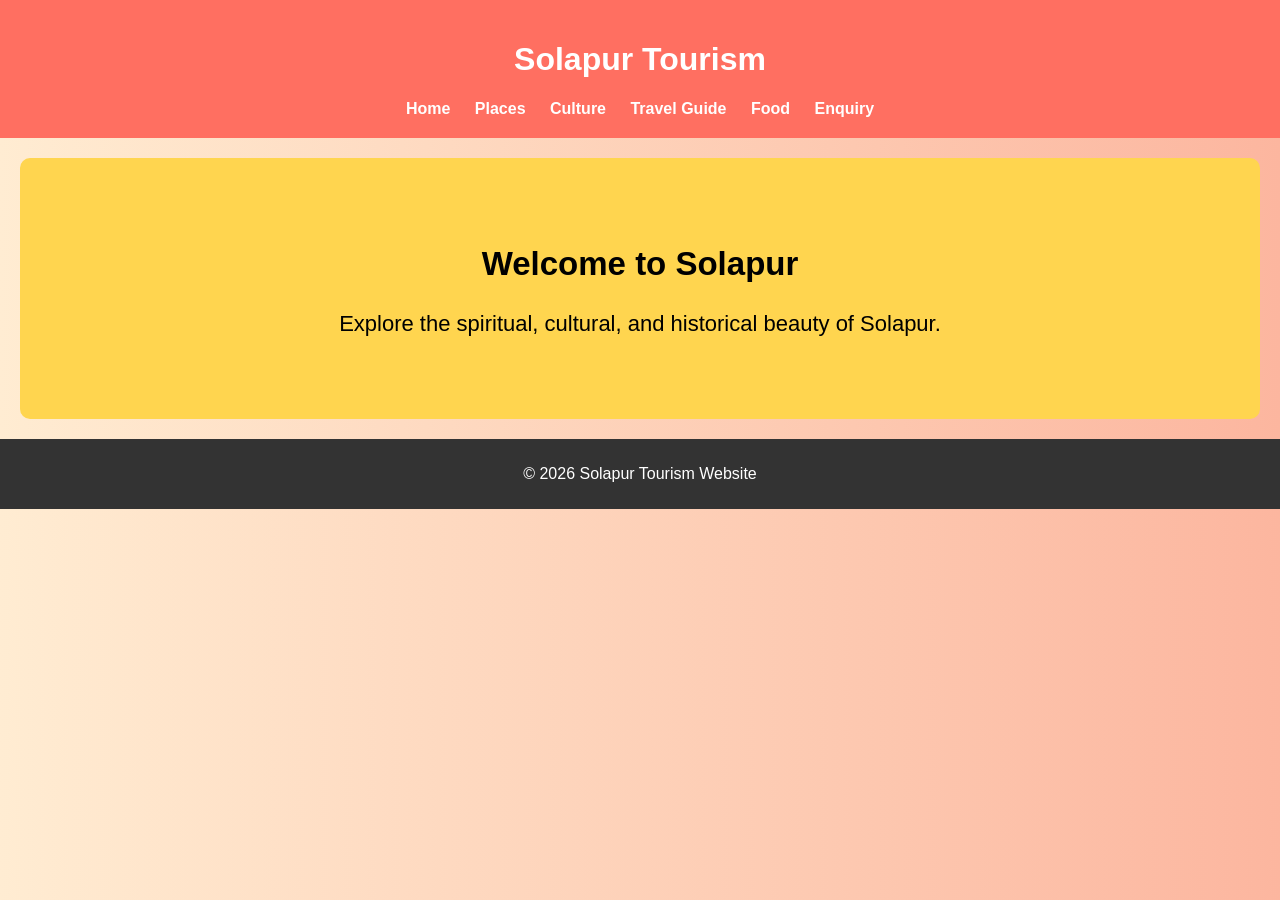
<file: index.html>
<!DOCTYPE html>

<html>
<head>
<title>Solapur Tourism</title>
<link rel="stylesheet" href="style.css">
</head>

<body>

<header>
<h1>Solapur Tourism</h1>

<nav>
<a href="home.html">Home</a>
<a href="places.html">Places</a>
<a href="culture.html">Culture</a>
<a href="travel-guide.html">Travel Guide</a>
<a href="food.html">Food</a>
<a href="enquiry.html">Enquiry</a>
</nav>

</header>

<section class="hero">
<h2>Welcome to Solapur</h2>
<p>Explore the spiritual, cultural, and historical beauty of Solapur.</p>
</section>

<footer>
<p>© 2026 Solapur Tourism Website</p>
</footer>

</body>
</html>
</file>
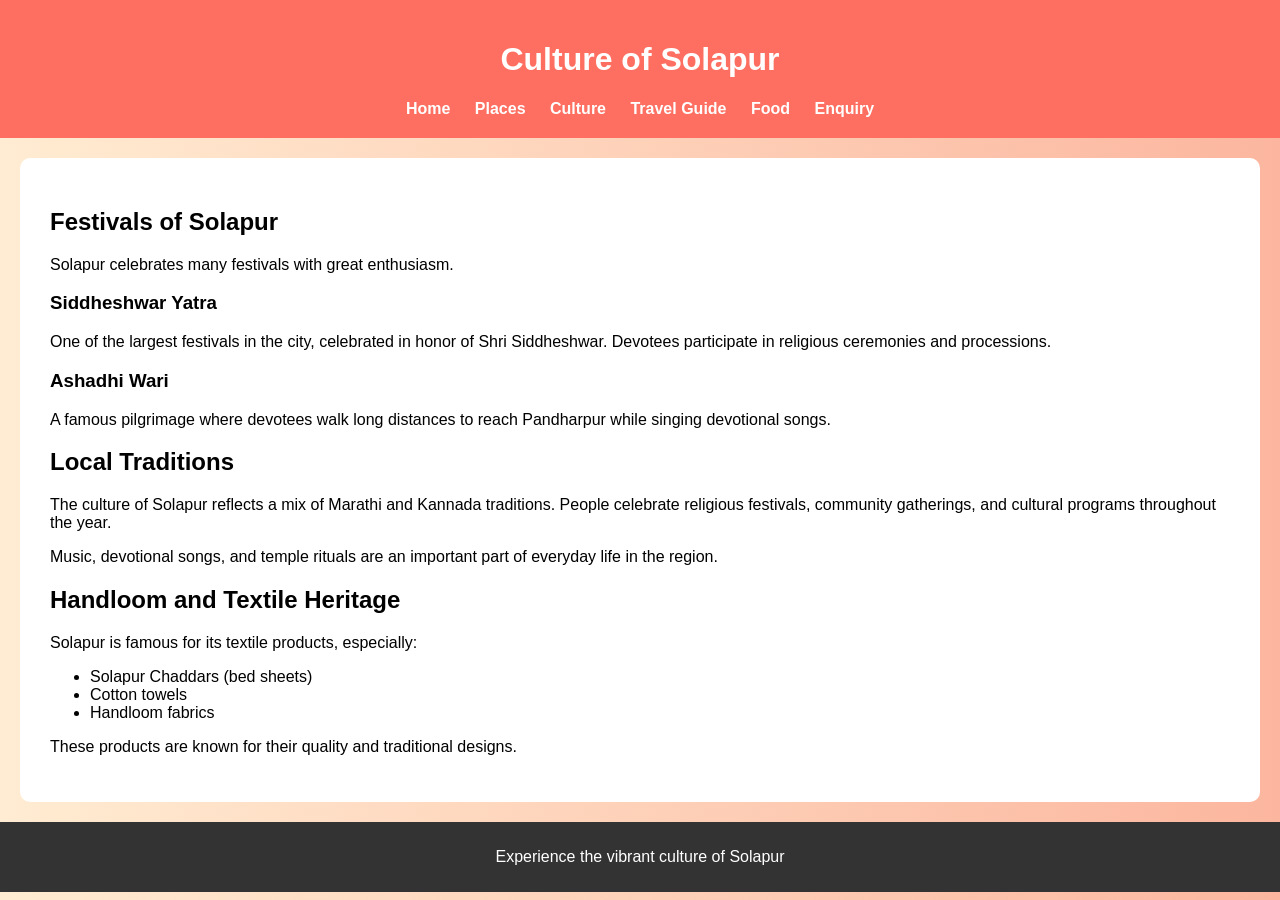
<file: culture.html>
<!DOCTYPE html>

<html>
<head>
<title>Culture - Solapur Tourism</title>
<link rel="stylesheet" href="style.css">
</head>

<body>

<header>
<h1>Culture of Solapur</h1>

<nav>
<a href="index.html">Home</a>
<a href="places.html">Places</a>
<a href="culture.html">Culture</a>
<a href="travel-guide.html">Travel Guide</a>
<a href="food.html">Food</a>
<a href="enquiry.html">Enquiry</a>
</nav>

</header>

<section>

<h2>Festivals of Solapur</h2>

<p>Solapur celebrates many festivals with great enthusiasm.</p>

<h3>Siddheshwar Yatra</h3>

<p>
One of the largest festivals in the city, celebrated in honor of Shri Siddheshwar.
Devotees participate in religious ceremonies and processions.
</p>

<h3>Ashadhi Wari</h3>

<p>
A famous pilgrimage where devotees walk long distances to reach Pandharpur
while singing devotional songs.
</p>

<h2>Local Traditions</h2>

<p>
The culture of Solapur reflects a mix of Marathi and Kannada traditions. People
celebrate religious festivals, community gatherings, and cultural programs
throughout the year.
</p>

<p>
Music, devotional songs, and temple rituals are an important part of everyday
life in the region.
</p>

<h2>Handloom and Textile Heritage</h2>

<p>Solapur is famous for its textile products, especially:</p>

<ul>
<li>Solapur Chaddars (bed sheets)</li>
<li>Cotton towels</li>
<li>Handloom fabrics</li>
</ul>

<p>
These products are known for their quality and traditional designs.
</p>

</section>

<footer>
<p>Experience the vibrant culture of Solapur</p>
</footer>

</body>
</html>
</file>
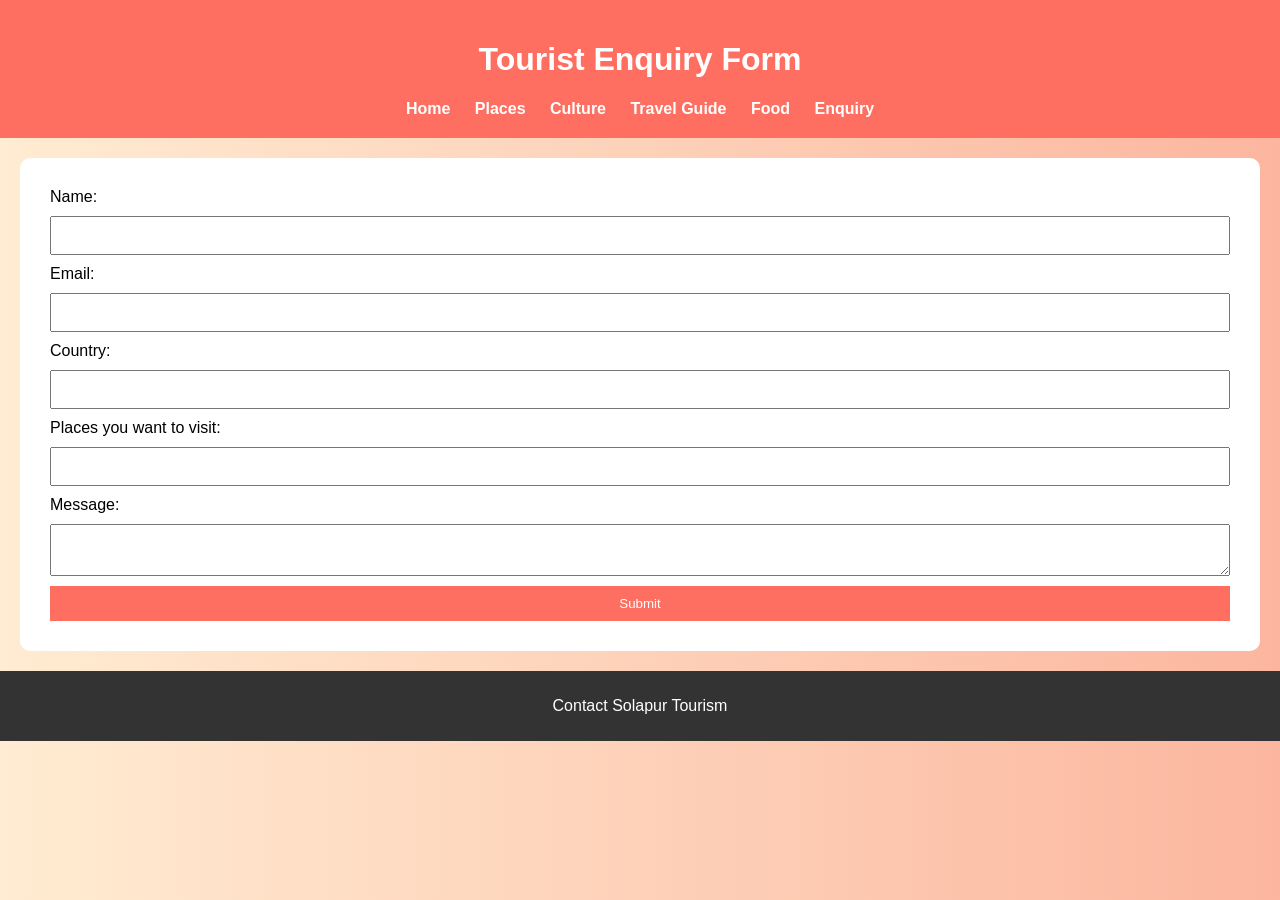
<file: enquiry.html>
<!DOCTYPE html>

<html>
<head>
<title>Tourist Enquiry</title>
<link rel="stylesheet" href="style.css">
<script src="script.js"></script>
</head>

<body>

<header>
<h1>Tourist Enquiry Form</h1>

<nav>
<a href="index.html">Home</a>
<a href="places.html">Places</a>
<a href="culture.html">Culture</a>
<a href="travel-guide.html">Travel Guide</a>
<a href="food.html">Food</a>
<a href="enquiry.html">Enquiry</a>
</nav>

</header>

<section>

<form onsubmit="return validateForm()">

<label>Name:</label> <input type="text" id="name">

<label>Email:</label> <input type="email" id="email">

<label>Country:</label> <input type="text" id="country">

<label>Places you want to visit:</label> <input type="text" id="places">

<label>Message:</label>

<textarea id="message"></textarea>

<button type="submit">Submit</button>

</form>

</section>

<footer>
<p>Contact Solapur Tourism</p>
</footer>

</body>
</html>
</file>
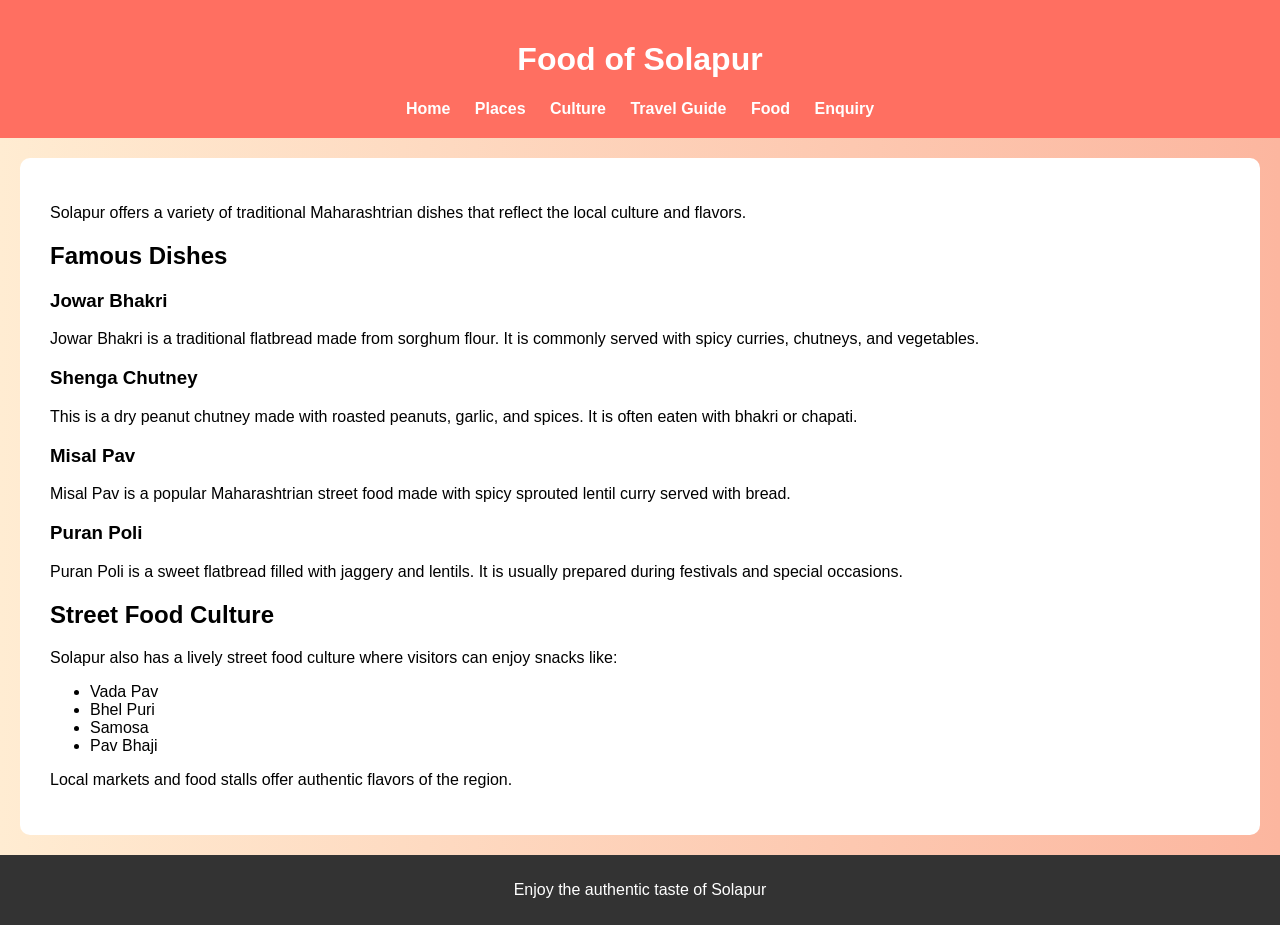
<file: food.html>
<!DOCTYPE html>

<html>
<head>
<title>Food - Solapur Tourism</title>
<link rel="stylesheet" href="style.css">
</head>

<body>

<header>
<h1>Food of Solapur</h1>

<nav>
<a href="index.html">Home</a>
<a href="places.html">Places</a>
<a href="culture.html">Culture</a>
<a href="travel-guide.html">Travel Guide</a>
<a href="food.html">Food</a>
<a href="enquiry.html">Enquiry</a>
</nav>

</header>

<section>

<p>
Solapur offers a variety of traditional Maharashtrian dishes that reflect the
local culture and flavors.
</p>

<h2>Famous Dishes</h2>

<h3>Jowar Bhakri</h3>

<p>
Jowar Bhakri is a traditional flatbread made from sorghum flour. It is commonly
served with spicy curries, chutneys, and vegetables.
</p>

<h3>Shenga Chutney</h3>

<p>
This is a dry peanut chutney made with roasted peanuts, garlic, and spices.
It is often eaten with bhakri or chapati.
</p>

<h3>Misal Pav</h3>

<p>
Misal Pav is a popular Maharashtrian street food made with spicy sprouted
lentil curry served with bread.
</p>

<h3>Puran Poli</h3>

<p>
Puran Poli is a sweet flatbread filled with jaggery and lentils. It is usually
prepared during festivals and special occasions.
</p>

<h2>Street Food Culture</h2>

<p>
Solapur also has a lively street food culture where visitors can enjoy snacks like:
</p>

<ul>
<li>Vada Pav</li>
<li>Bhel Puri</li>
<li>Samosa</li>
<li>Pav Bhaji</li>
</ul>

<p>
Local markets and food stalls offer authentic flavors of the region.
</p>

</section>

<footer>
<p>Enjoy the authentic taste of Solapur</p>
</footer>

</body>
</html>
</file>
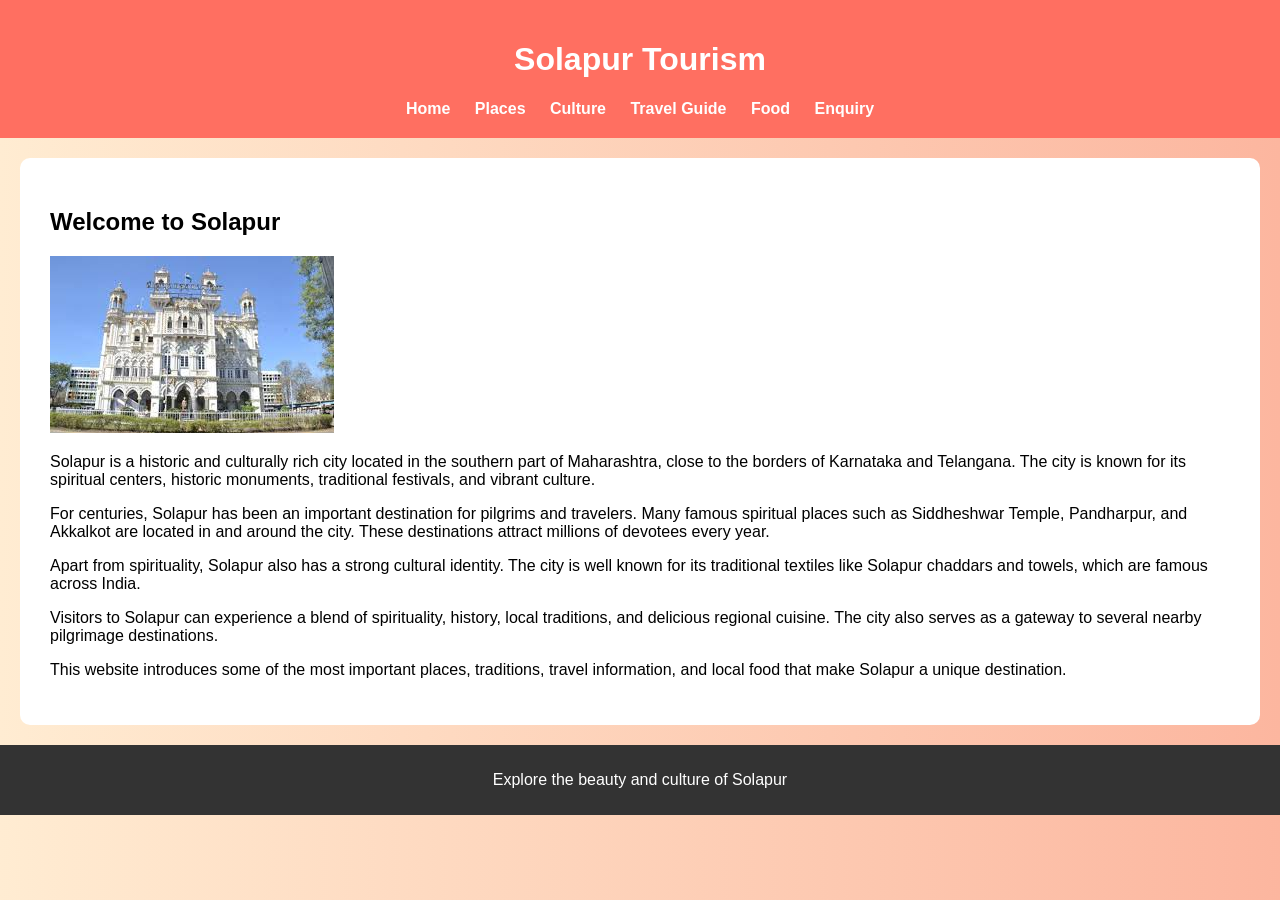
<file: home.html>
<!DOCTYPE html>

<html>
<head>
<title>Home - Solapur Tourism</title>
<link rel="stylesheet" href="style.css">
</head>

<body>

<header>
<h1>Solapur Tourism</h1>

<nav>
<a href="index.html">Home</a>
<a href="places.html">Places</a>
<a href="culture.html">Culture</a>
<a href="travel-guide.html">Travel Guide</a>
<a href="food.html">Food</a>
<a href="enquiry.html">Enquiry</a>
</nav>

</header>

<section>

<h2>Welcome to Solapur</h2>

<div class="gallery">
<img src="images/Solapur_city.jpg" alt="Solapur City">
</div>

<p>
Solapur is a historic and culturally rich city located in the southern part of Maharashtra,
close to the borders of Karnataka and Telangana. The city is known for its spiritual centers,
historic monuments, traditional festivals, and vibrant culture.
</p>

<p>
For centuries, Solapur has been an important destination for pilgrims and travelers.
Many famous spiritual places such as Siddheshwar Temple, Pandharpur, and Akkalkot
are located in and around the city. These destinations attract millions of devotees every year.
</p>

<p>
Apart from spirituality, Solapur also has a strong cultural identity. The city is well known
for its traditional textiles like Solapur chaddars and towels, which are famous across India.
</p>

<p>
Visitors to Solapur can experience a blend of spirituality, history, local traditions,
and delicious regional cuisine. The city also serves as a gateway to several nearby
pilgrimage destinations.
</p>

<p>
This website introduces some of the most important places, traditions, travel information,
and local food that make Solapur a unique destination.
</p>

</section>

<footer>
<p>Explore the beauty and culture of Solapur</p>
</footer>

</body>
</html>
</file>
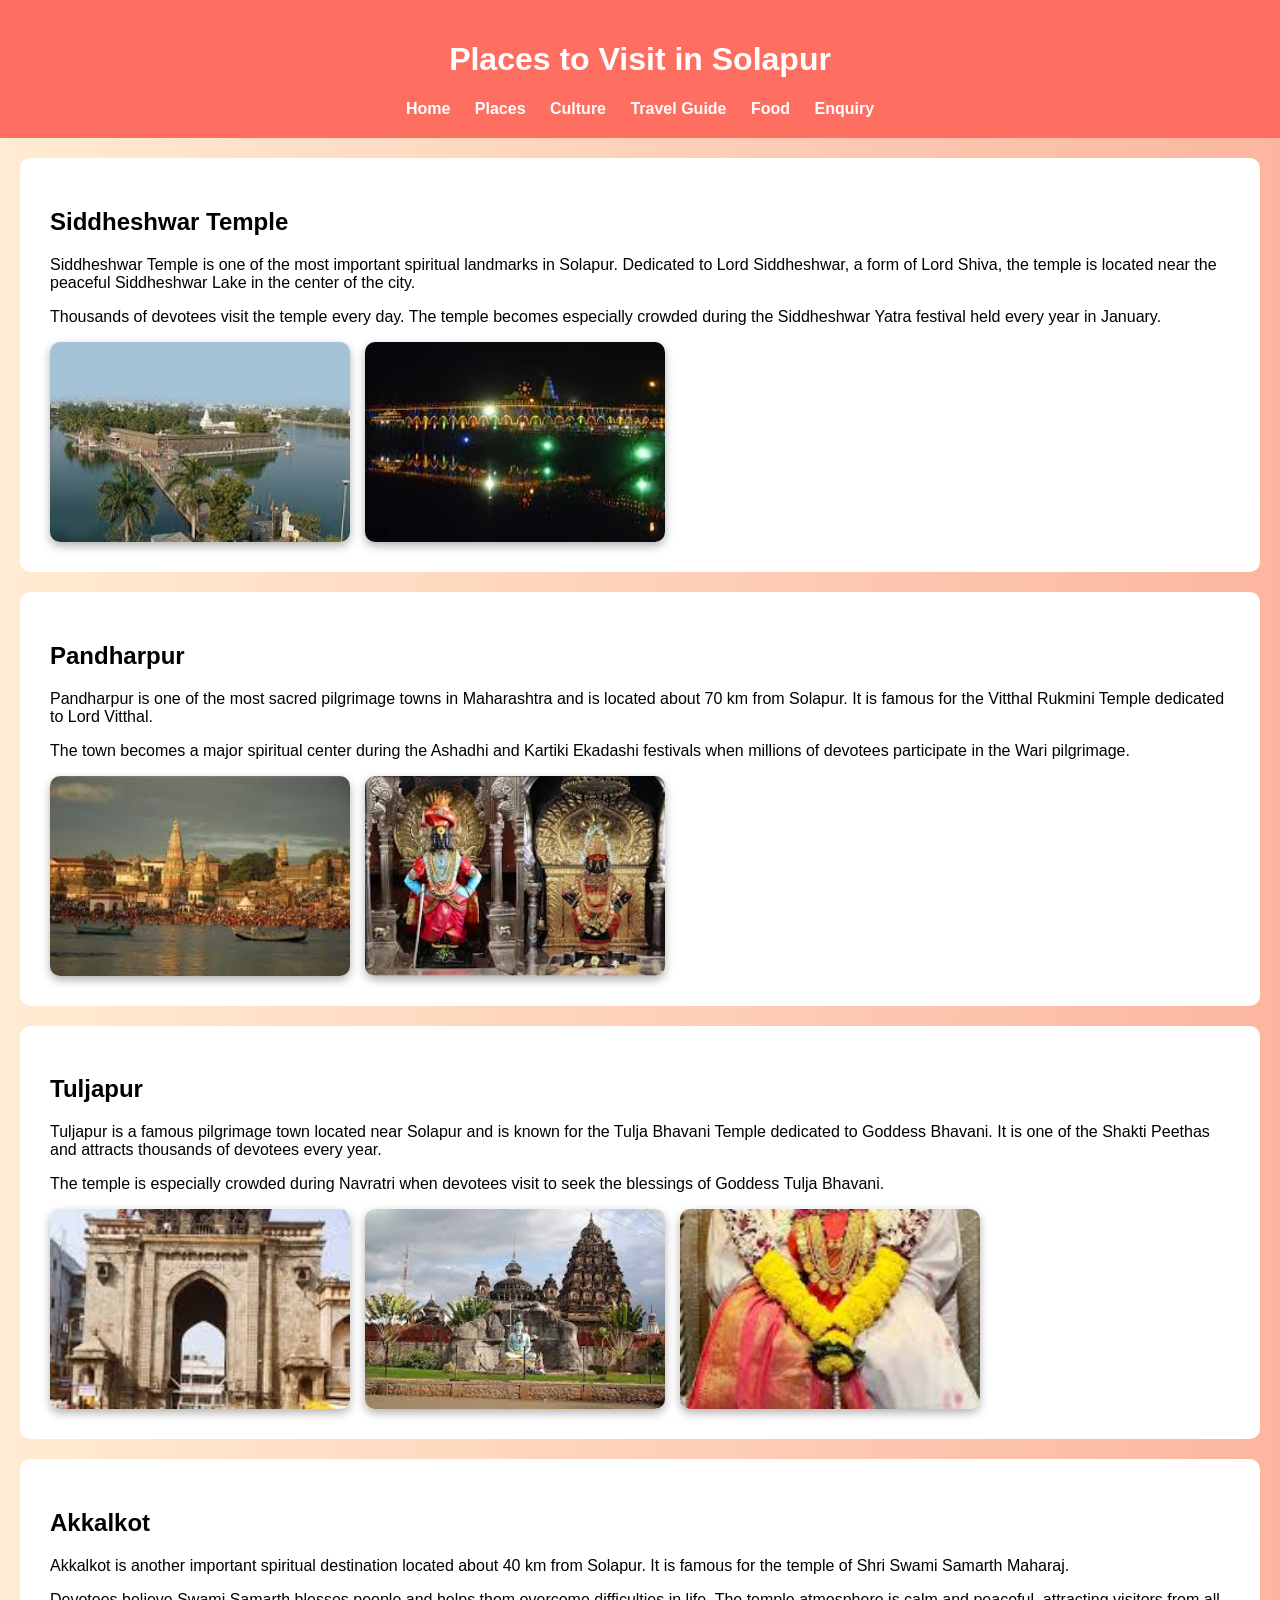
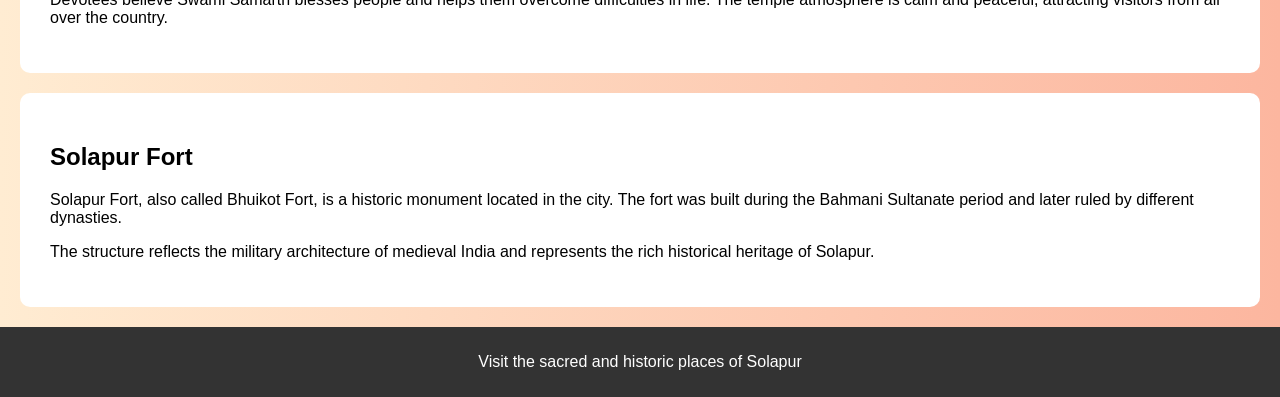
<file: places.html>
<!DOCTYPE html>

<html>
<head>
<title>Places - Solapur Tourism</title>
<link rel="stylesheet" href="style.css">

<style>

.gallery{
display:flex;
flex-wrap:wrap;
gap:15px;
margin-top:15px;
}

.gallery img{
width:300px;
height:200px;
object-fit:cover;
border-radius:10px;
box-shadow:0 4px 10px rgba(0,0,0,0.3);
transition:transform 0.3s;
}

.gallery img:hover{
transform:scale(1.05);
}

</style>

</head>

<body>

<header>
<h1>Places to Visit in Solapur</h1>

<nav>
<a href="index.html">Home</a>
<a href="places.html">Places</a>
<a href="culture.html">Culture</a>
<a href="travel-guide.html">Travel Guide</a>
<a href="food.html">Food</a>
<a href="enquiry.html">Enquiry</a>
</nav>

</header>

<section>

<h2>Siddheshwar Temple</h2>

<p>
Siddheshwar Temple is one of the most important spiritual landmarks in Solapur.
Dedicated to Lord Siddheshwar, a form of Lord Shiva, the temple is located near
the peaceful Siddheshwar Lake in the center of the city.
</p>

<p>
Thousands of devotees visit the temple every day. The temple becomes especially
crowded during the Siddheshwar Yatra festival held every year in January.
</p>

<div class="gallery">
<img src="images/siddeshwar.jpg" alt="Siddheshwar Temple">
<img src="images/siddeshwar_night.jpg" alt="Siddheshwar Temple Night View">
</div>

</section>

<section>

<h2>Pandharpur</h2>

<p>
Pandharpur is one of the most sacred pilgrimage towns in Maharashtra and is located
about 70 km from Solapur. It is famous for the Vitthal Rukmini Temple dedicated to
Lord Vitthal.
</p>

<p>
The town becomes a major spiritual center during the Ashadhi and Kartiki Ekadashi
festivals when millions of devotees participate in the Wari pilgrimage.
</p>

<div class="gallery">
<img src="images/pandharpur1.jpg" alt="Pandharpur Temple">
<img src="images/pandharpur2.jpg" alt="Pandharpur Vitthal Temple">
</div>

</section>

<section>

<h2>Tuljapur</h2>

<p>
Tuljapur is a famous pilgrimage town located near Solapur and is known for the
Tulja Bhavani Temple dedicated to Goddess Bhavani. It is one of the Shakti Peethas
and attracts thousands of devotees every year.
</p>

<p>
The temple is especially crowded during Navratri when devotees visit to seek the
blessings of Goddess Tulja Bhavani.
</p>

<div class="gallery">
<img src="images/tuljapur1.jpg" alt="Tuljapur Temple">
<img src="images/tuljapur2.jpg" alt="Tulja Bhavani Temple">
<img src="images/tuljapur3.jpg" alt="Tuljapur Temple View">
</div>

</section>

<section>

<h2>Akkalkot</h2>

<p>
Akkalkot is another important spiritual destination located about 40 km from Solapur.
It is famous for the temple of Shri Swami Samarth Maharaj.
</p>

<p>
Devotees believe Swami Samarth blesses people and helps them overcome difficulties
in life. The temple atmosphere is calm and peaceful, attracting visitors from all over
the country.
</p>

</section>

<section>

<h2>Solapur Fort</h2>

<p>
Solapur Fort, also called Bhuikot Fort, is a historic monument located in the city.
The fort was built during the Bahmani Sultanate period and later ruled by different
dynasties.
</p>

<p>
The structure reflects the military architecture of medieval India and represents
the rich historical heritage of Solapur.
</p>

</section>

<footer>
<p>Visit the sacred and historic places of Solapur</p>
</footer>

</body>
</html>
</file>
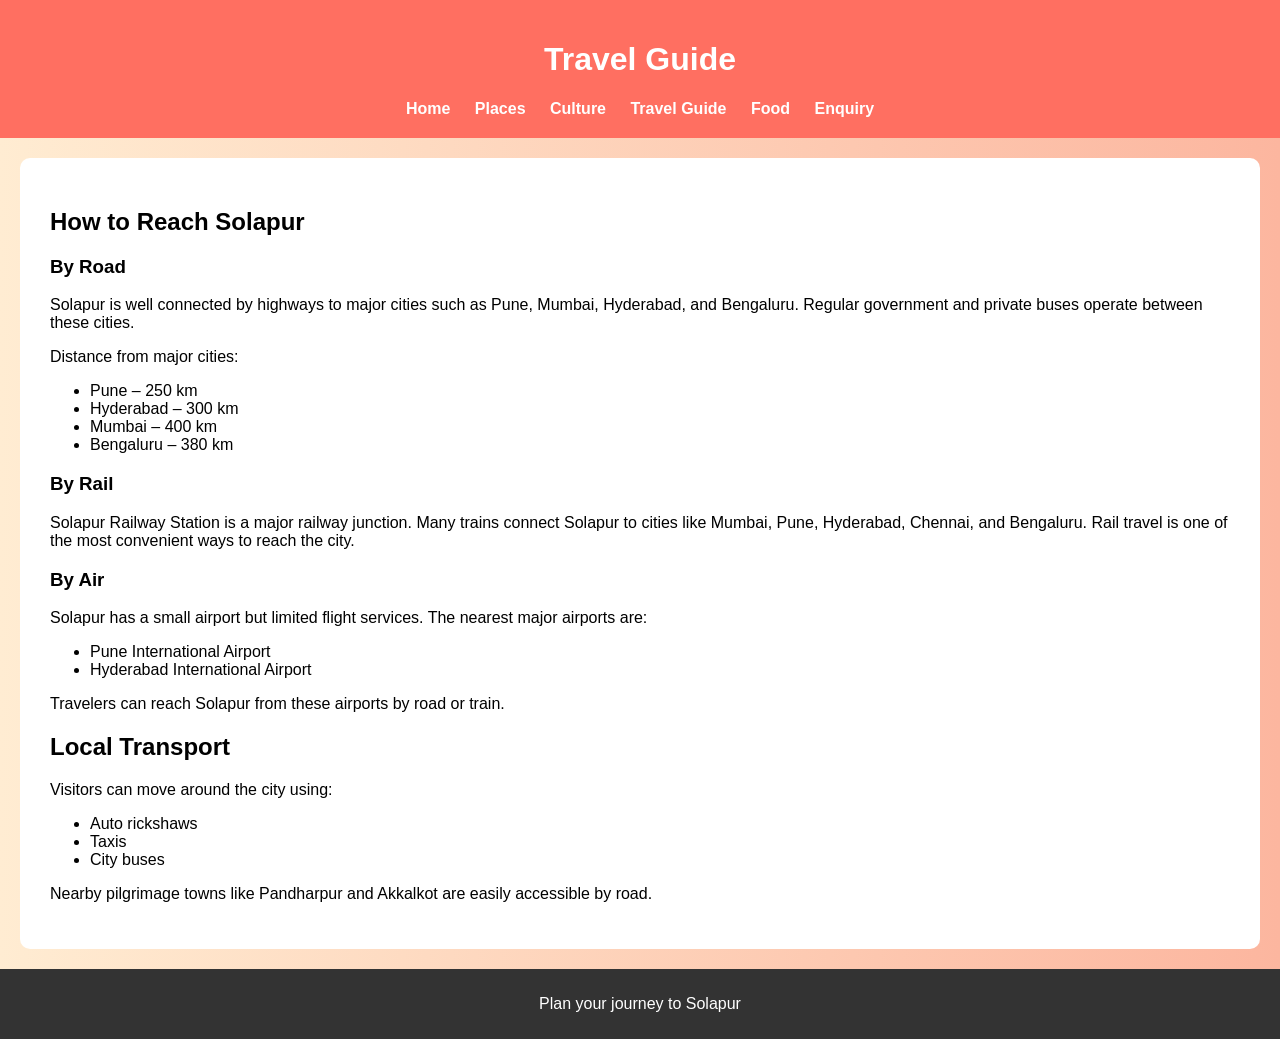
<file: travel-guide.html>
<!DOCTYPE html>

<html>
<head>
<title>Travel Guide - Solapur Tourism</title>
<link rel="stylesheet" href="style.css">
</head>

<body>

<header>
<h1>Travel Guide</h1>

<nav>
<a href="index.html">Home</a>
<a href="places.html">Places</a>
<a href="culture.html">Culture</a>
<a href="travel-guide.html">Travel Guide</a>
<a href="food.html">Food</a>
<a href="enquiry.html">Enquiry</a>
</nav>

</header>

<section>

<h2>How to Reach Solapur</h2>

<h3>By Road</h3>

<p>
Solapur is well connected by highways to major cities such as Pune, Mumbai,
Hyderabad, and Bengaluru. Regular government and private buses operate
between these cities.
</p>

<p>Distance from major cities:</p>

<ul>
<li>Pune – 250 km</li>
<li>Hyderabad – 300 km</li>
<li>Mumbai – 400 km</li>
<li>Bengaluru – 380 km</li>
</ul>

<h3>By Rail</h3>

<p>
Solapur Railway Station is a major railway junction. Many trains connect
Solapur to cities like Mumbai, Pune, Hyderabad, Chennai, and Bengaluru.
Rail travel is one of the most convenient ways to reach the city.
</p>

<h3>By Air</h3>

<p>
Solapur has a small airport but limited flight services.
The nearest major airports are:
</p>

<ul>
<li>Pune International Airport</li>
<li>Hyderabad International Airport</li>
</ul>

<p>
Travelers can reach Solapur from these airports by road or train.
</p>

<h2>Local Transport</h2>

<p>Visitors can move around the city using:</p>

<ul>
<li>Auto rickshaws</li>
<li>Taxis</li>
<li>City buses</li>
</ul>

<p>
Nearby pilgrimage towns like Pandharpur and Akkalkot are easily accessible by road.
</p>

</section>

<footer>
<p>Plan your journey to Solapur</p>
</footer>

</body>
</html>
</file>
<file: style.css>
body{
font-family: Arial;
margin:0;
background:linear-gradient(to right,#ffecd2,#fcb69f);
}

header{
background:#ff6f61;
color:white;
padding:20px;
text-align:center;
}

nav{
margin-top:10px;
}

nav a{
color:white;
margin:10px;
text-decoration:none;
font-weight:bold;
}

section{
padding:30px;
background:white;
margin:20px;
border-radius:10px;
}

.hero{
text-align:center;
font-size:22px;
padding:60px;
background:#ffd54f;
}

footer{
background:#333;
color:white;
text-align:center;
padding:10px;
}

form{
display:flex;
flex-direction:column;
}

input,textarea{
margin:10px 0;
padding:10px;
}

button{
background:#ff6f61;
color:white;
padding:10px;
border:none;
cursor:pointer;
}
</file>
